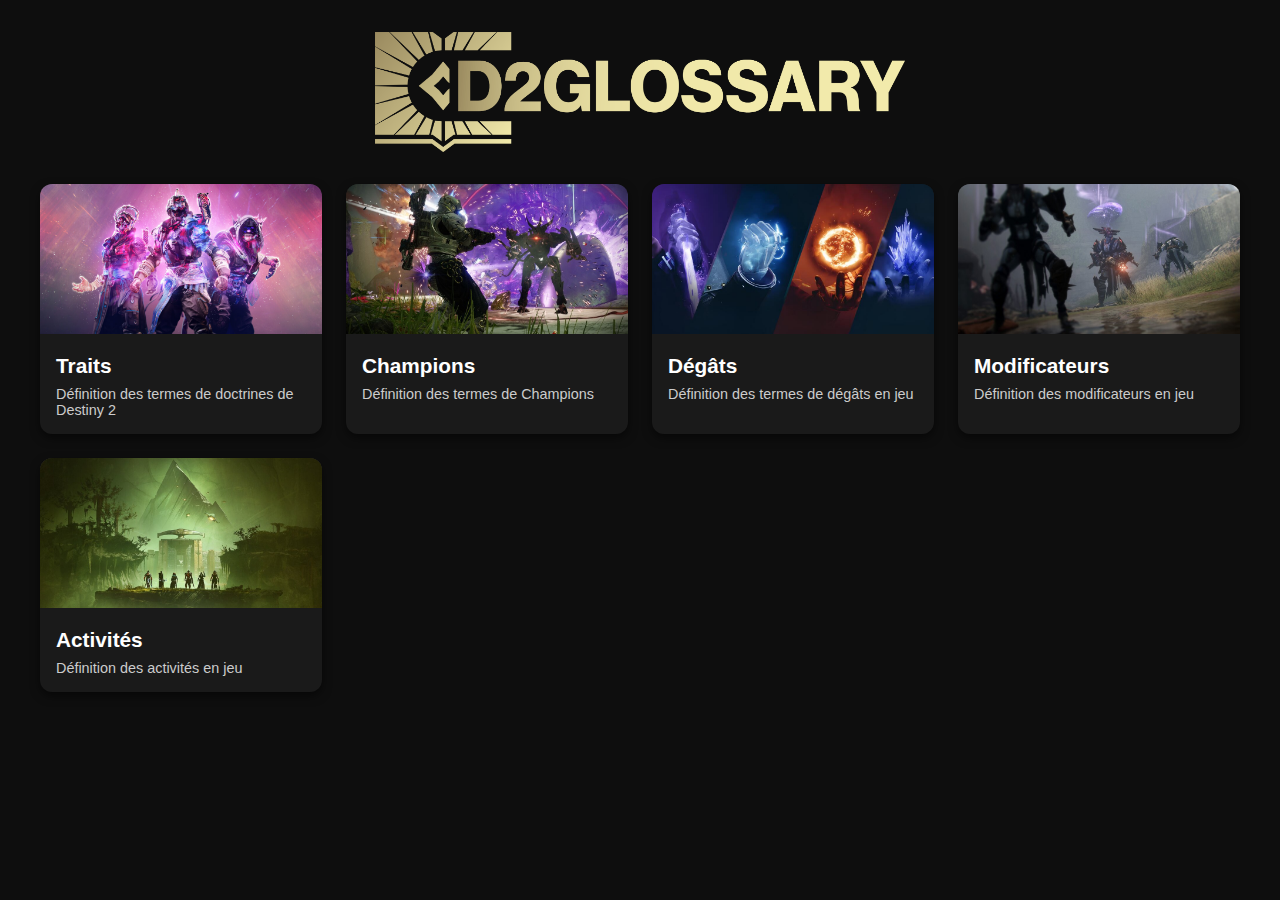
<file: d2glossaire/index.html>
<!DOCTYPE html>
<html lang="fr">
<head>
  <meta charset="UTF-8" />
  <meta name="viewport" content="width=device-width, initial-scale=1.0" />
  <link rel="icon" type="image/png" href="assets/src/ico/favicon-96x96.png" sizes="96x96" />
  <link rel="icon" type="image/svg+xml" href="assets/src/ico/favicon.svg" />
  <link rel="shortcut icon" href="assets/src/ico/favicon.ico" />
  <link rel="apple-touch-icon" sizes="180x180" href="assets/src/ico/apple-touch-icon.png" />
  <meta name="apple-mobile-web-app-title" content="D2Glossary" />
  <link rel="manifest" href="assets/src/ico/site.webmanifest" />
  <link rel="stylesheet" href="assets/css/banniere.css">
  <link rel="stylesheet" href="styles.css">
  <title>D2Glossaire</title>
</head>
<body>
  <div id="banniere-container"></div>
  <div class="nav-container" id="nav-list"></div>
  <script>
    async function loadBanniere() {
      const res = await fetch('assets/html/banniere.html');
      const html = await res.text();
      document.getElementById('banniere-container').innerHTML = html;
    }

    loadBanniere();
  </script>

  <script>
    // Liste manuelle temporaire (à remplacer par un appel serveur si tu veux lister dynamiquement)
    const subfolders = [
      {
        name: "Traits",
        path: "trait",
        image: "assets/src/Traits_thumb.jpg",
        subtitle: "Définition des termes de doctrines de Destiny 2"
      },
	  
	  {
        name: "Champions",
        path: "breaker",
        image: "assets/src/Champions_thumb.jpg",
        subtitle: "Définition des termes de Champions"
      },
	  
	  {
        name: "Dégâts",
        path: "damagetype",
        image: "assets/src/Doctrine_thumb.jpg",
        subtitle: "Définition des termes de dégâts en jeu"
      },

	  {
        name: "Modificateurs",
        path: "modifier",
        image: "assets/src/modifier_thumb.jpg",
        subtitle: "Définition des modificateurs en jeu"
      },

	  {
        name: "Activités",
        path: "activity",
        image: "assets/src/activity_thumb.jpg",
        subtitle: "Définition des activités en jeu"
      },
    ];

    const container = document.getElementById("nav-list");

    subfolders.forEach(entry => {
      const card = document.createElement("a");
      card.className = "nav-card";
      card.href = entry.path;

      card.innerHTML = `
        <img src="${entry.image}" class="nav-image" alt="${entry.name}">
        <div class="nav-content">
          <div class="nav-title">${entry.name}</div>
          <div class="nav-subtitle">${entry.subtitle}</div>
        </div>
      `;

      container.appendChild(card);
    });
  </script>
</body>
</html>
</file>
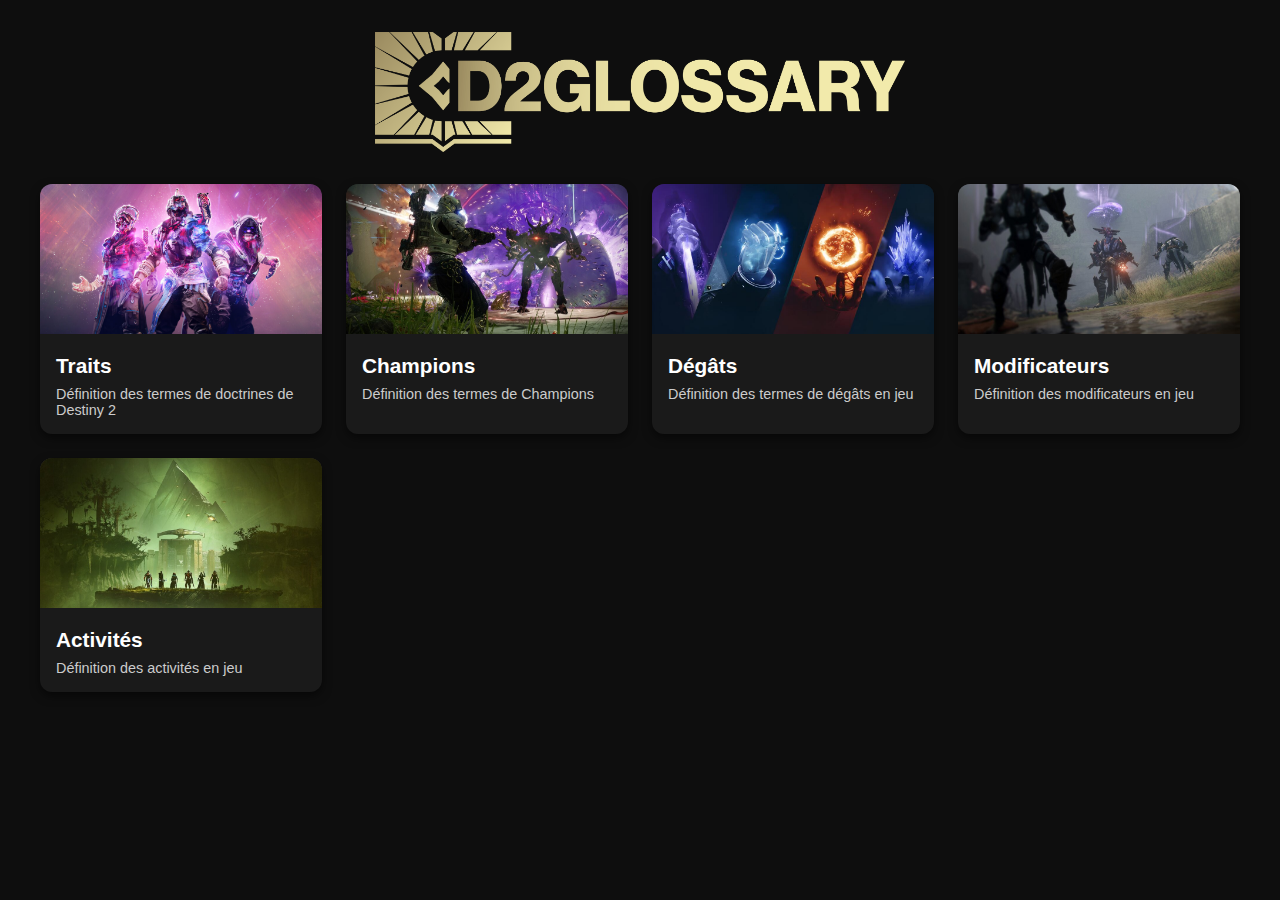
<file: d2glossary/index.html>
<!DOCTYPE html>
<html lang="fr">
<head>
  <meta charset="UTF-8" />
  <meta name="viewport" content="width=device-width, initial-scale=1.0" />
  <link rel="icon" type="image/png" href="assets/src/ico/favicon-96x96.png" sizes="96x96" />
  <link rel="icon" type="image/svg+xml" href="assets/src/ico/favicon.svg" />
  <link rel="shortcut icon" href="assets/src/ico/favicon.ico" />
  <link rel="apple-touch-icon" sizes="180x180" href="assets/src/ico/apple-touch-icon.png" />
  <meta name="apple-mobile-web-app-title" content="D2Glossary" />
  <link rel="manifest" href="assets/src/ico/site.webmanifest" />
  <link rel="stylesheet" href="assets/css/banniere.css">
  <link rel="stylesheet" href="styles.css">
  <title>D2Glossaire</title>
</head>
<body>
  <div id="banniere-container"></div>
  <div class="nav-container" id="nav-list"></div>
  <script>
    async function loadBanniere() {
      const res = await fetch('assets/html/banniere.html');
      const html = await res.text();
      document.getElementById('banniere-container').innerHTML = html;
    }

    loadBanniere();
  </script>

  <script>
    const subfolders = [
      {
        name: "Traits",
        path: "trait",
        image: "assets/src/Traits_thumb.jpg",
        subtitle: "Définition des termes de doctrines de Destiny 2"
      },
	  
	  {
        name: "Champions",
        path: "breaker",
        image: "assets/src/Champions_thumb.jpg",
        subtitle: "Définition des termes de Champions"
      },
	  
	  {
        name: "Dégâts",
        path: "damagetype",
        image: "assets/src/Doctrine_thumb.jpg",
        subtitle: "Définition des termes de dégâts en jeu"
      },

	  {
        name: "Modificateurs",
        path: "modifier",
        image: "assets/src/modifier_thumb.jpg",
        subtitle: "Définition des modificateurs en jeu"
      },

	  {
        name: "Activités",
        path: "activity",
        image: "assets/src/activity_thumb.jpg",
        subtitle: "Définition des activités en jeu"
      },
    ];

    const container = document.getElementById("nav-list");

    subfolders.forEach(entry => {
      const card = document.createElement("a");
      card.className = "nav-card";
      card.href = entry.path;

      card.innerHTML = `
        <img src="${entry.image}" class="nav-image" alt="${entry.name}">
        <div class="nav-content">
          <div class="nav-title">${entry.name}</div>
          <div class="nav-subtitle">${entry.subtitle}</div>
        </div>
      `;

      container.appendChild(card);
    });
  </script>
</body>
</html>
</file>
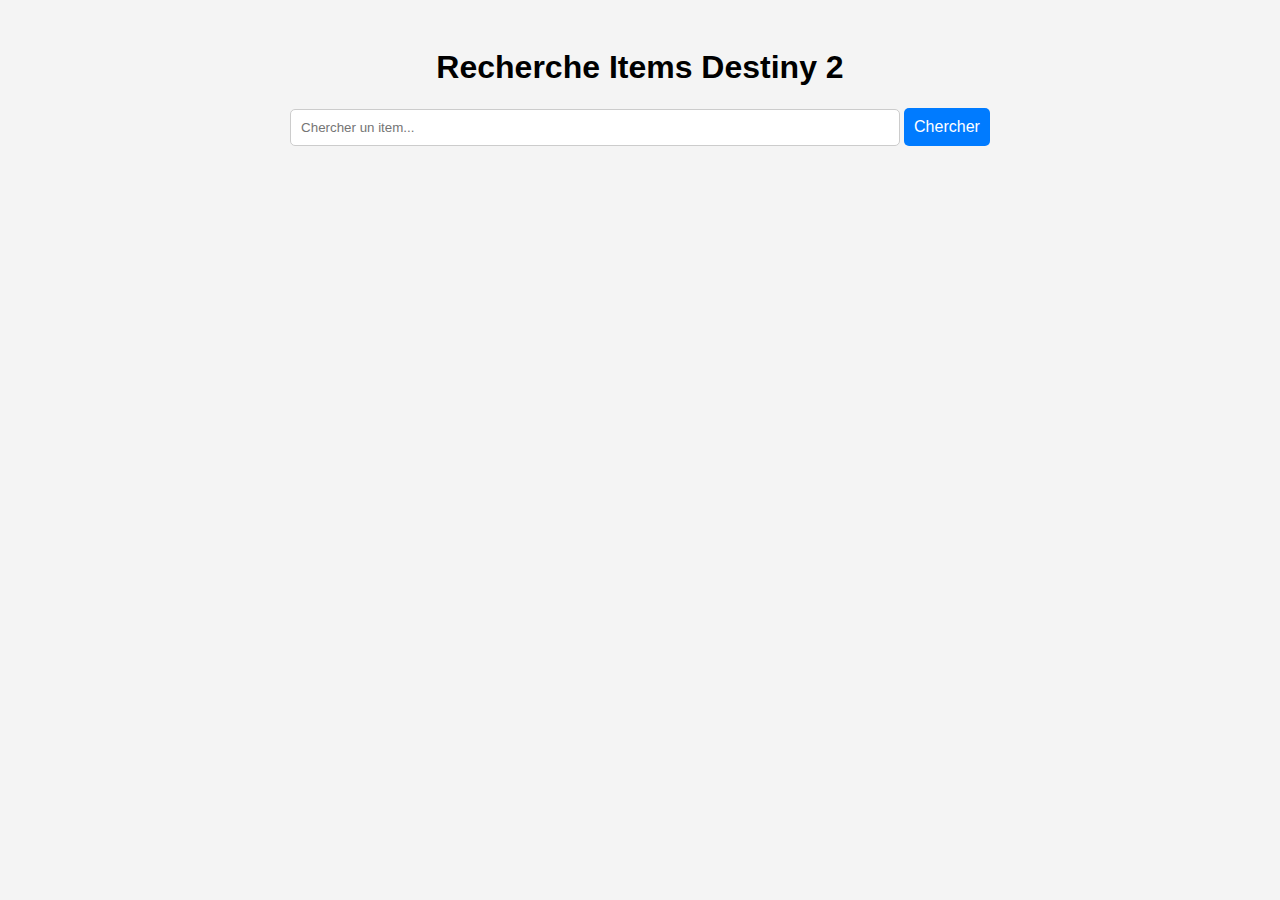
<file: getimage.html>
<!DOCTYPE html>
<html lang="fr">
<head>
  <meta charset="UTF-8">
  <meta name="viewport" content="width=device-width, initial-scale=1">
  <title>Recherche Items Destiny 2</title>
  <style>
    body {
      font-family: Arial, sans-serif;
      background-color: #f4f4f4;
      text-align: center;
      padding: 20px;
    }

    .container {
      width: 80%;
      margin: 0 auto;
    }

    #searchBar {
      padding: 10px;
      width: 60%;
      margin-bottom: 10px;
      border-radius: 5px;
      border: 1px solid #ccc;
    }

    button {
      padding: 10px;
      font-size: 16px;
      border-radius: 5px;
      cursor: pointer;
      background-color: #007bff;
      color: white;
      border: none;
    }

    button:hover {
      background-color: #0056b3;
    }

    .results {
      display: flex;
      flex-wrap: wrap;
      justify-content: center;
      margin-top: 20px;
    }

    .result-item {
      margin: 10px;
      cursor: pointer;
    }

    .result-item img {
      width: 100px;
      height: 100px;
      border-radius: 5px;
    }
  </style>
</head>
<body>

<div class="container">
  <h1>Recherche Items Destiny 2</h1>
  <input type="text" id="searchBar" placeholder="Chercher un item...">
  <button id="searchButton">Chercher</button>

  <div id="results" class="results"></div>
</div>

<script>
  const JSON_URL = 'https://www.bungie.net//common/destiny2_content/json/fr/DestinyInventoryItemDefinition-c6fc17f9-7b65-454f-b215-0627f9e4b5b0.json'; // Chemin vers ton fichier JSON

  document.getElementById('searchButton').addEventListener('click', async () => {
    const searchQuery = document.getElementById('searchBar').value.trim().toLowerCase();
    if (!searchQuery) return;

    try {
      // Charger dynamiquement le fichier JSON au moment de la recherche
      const response = await fetch(JSON_URL);
      const data = await response.json();

      // La structure est un objet avec des IDs comme clés, donc il faut parcourir les valeurs
      const items = Object.values(data);

      // Filtrer les items par nom
      const results = items.filter(item =>
        item.displayProperties && item.displayProperties.name &&
        item.displayProperties.name.toLowerCase().includes(searchQuery)
      );

      // Afficher les résultats
      const resultsContainer = document.getElementById('results');
      resultsContainer.innerHTML = ''; // Vider les anciens résultats

      if (results.length === 0) {
        resultsContainer.innerHTML = '<p>Aucun item trouvé.</p>';
        return;
      }

      results.forEach(item => {
        const imgElement = document.createElement('img');
        imgElement.src = `https://www.bungie.net${item.displayProperties.icon}`;
        imgElement.alt = item.displayProperties.name;
        imgElement.classList.add('result-item');

        // Clic = copier lien de l'image dans le presse-papier
        imgElement.addEventListener('click', () => {
          navigator.clipboard.writeText(imgElement.src)
            .then(() => console.log('Lien copié:', imgElement.src))
            .catch(err => console.error('Erreur lors de la copie:', err));
        });

        resultsContainer.appendChild(imgElement);
      });

    } catch (error) {
      console.error('Erreur de chargement du fichier JSON :', error);
      const resultsContainer = document.getElementById('results');
      resultsContainer.innerHTML = '<p>Erreur lors du chargement des données.</p>';
    }
  });
</script>

</body>
</html>
</file>
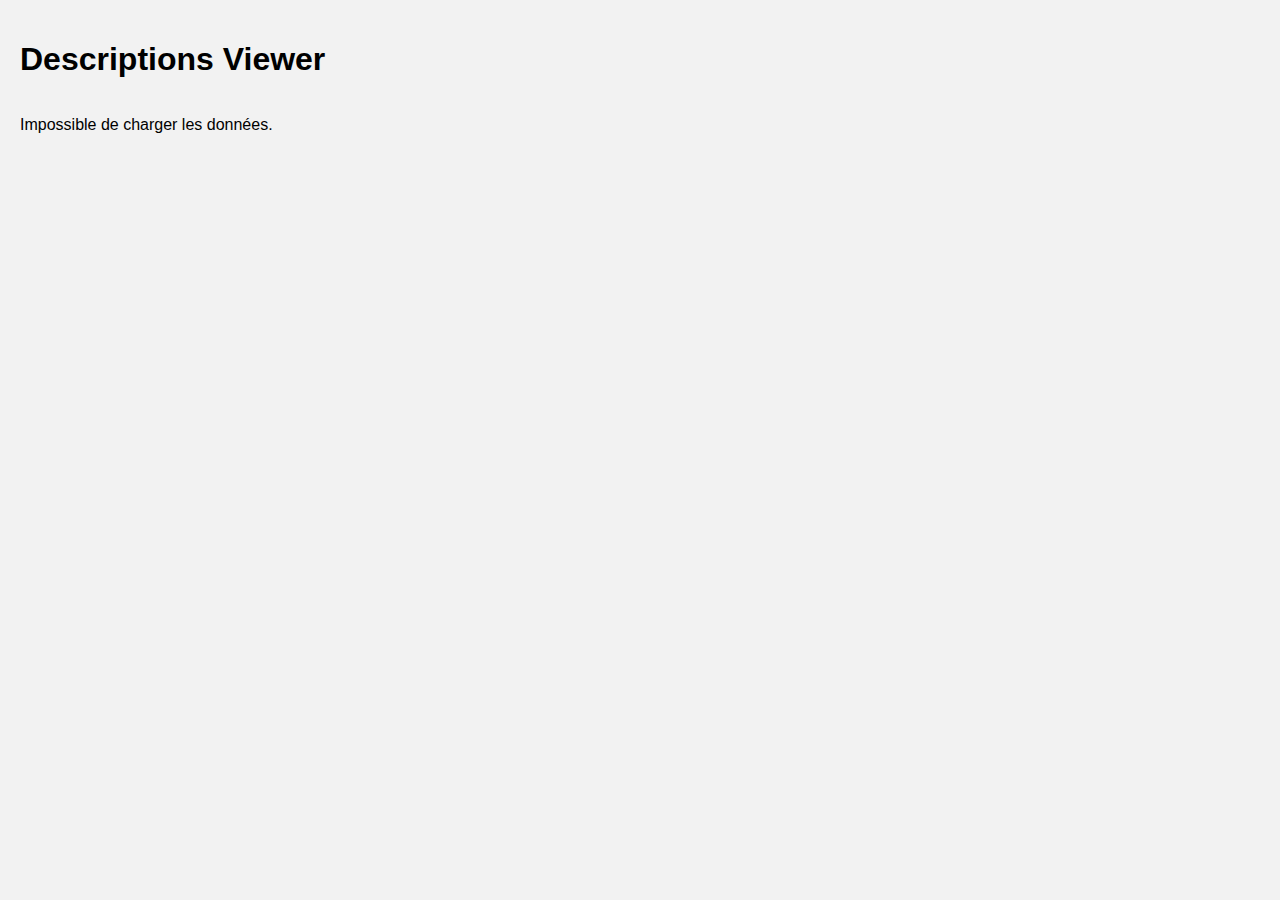
<file: d2glossaire/claritytest.html>
<!DOCTYPE html>
<html lang="fr">
<head>
    <meta charset="UTF-8">
    <link rel="stylesheet" href="assets/css/d2elementstyles.css">
    <title>Descriptions Viewer</title>
    <style>
        body {
            font-family: Arial, sans-serif;
            background-color: #f2f2f2;
            margin: 0;
            padding: 20px;
        }

        .container {
            display: flex;
            flex-wrap: wrap;
            gap: 20px;
        }

        .card {
            background: white;
            border-radius: 10px;
            box-shadow: 0 2px 8px rgba(0,0,0,0.1);
            padding: 20px;
            flex: 1 1 calc(33% - 20px); /* 3 par ligne */
            max-width: calc(33% - 20px);
            box-sizing: border-box;
        }

        .card p {
            margin-bottom: 10px;
        }

        .spacer {
            margin: 10px 0;
        }
    </style>
</head>
<body>

    <h1>Descriptions Viewer</h1>
    <div class="container" id="cards-container"></div>

    <script>
        const JSON_PATH = 'data/clarity.json'; // <<< Chemin absolu ou relatif vers ton fichier .json

        async function loadDescriptions() {
            try {
                const response = await fetch(JSON_PATH);
                if (!response.ok) {
                    throw new Error(`Erreur HTTP : ${response.status}`);
                }
                const data = await response.json();
                renderCards(data);
            } catch (error) {
                console.error('Erreur de chargement du JSON :', error);
                document.getElementById('cards-container').innerHTML = "<p>Impossible de charger les données.</p>";
            }
        }

        function renderCards(data) {
            const container = document.getElementById('cards-container');
            container.innerHTML = ''; // vide au cas où

            for (const id in data) {
                const item = data[id];
                const card = document.createElement('div');
                card.className = 'card';

                const title = document.createElement('h2');
                title.textContent = item.name;
                card.appendChild(title);

                item.descriptions.en.forEach(section => {
                    if (section.linesContent) {
                        const p = document.createElement('p');
                        section.linesContent.forEach(line => {
                            let element;
                            if (line.link) {
                                element = document.createElement('a');
                                element.href = line.link;
                                element.textContent = line.text;
                                element.target = '_blank';
                            } else {
                                element = document.createElement('span');
                                element.textContent = line.text;
                            }

                            if (line.classNames) {
                                line.classNames.forEach(cls => {
                                    element.classList.add(cls);
                                });
                            }

                            p.appendChild(element);
                            p.append(' '); // espace après chaque fragment
                        });
                        card.appendChild(p);
                    } else if (section.classNames && section.classNames.includes('spacer')) {
                        const spacer = document.createElement('div');
                        spacer.className = 'spacer';
                        card.appendChild(spacer);
                    }
                });

                container.appendChild(card);
            }
        }

        // Démarre le chargement au démarrage de la page
        loadDescriptions();
    </script>
</body>
</html>
</file>
<file: d2glossaire/assets/css/banniere.css>
/* popupitem.css */
.logo-wrapper {
  display: flex;
  justify-content: center;
  margin-bottom: 2rem;
}

.logo-img {
  display: block;
  max-width: 100%;
  height: auto;
  max-height: 120px;
  object-fit: contain;
}
</file>
<file: d2glossaire/styles.css>
body {
  margin: 0;
  padding: 2rem;
  background-color: #0e0e0e;
  color: #fff;
  font-family: 'Segoe UI', sans-serif;
}

.nav-container {
  display: grid;
  grid-template-columns: repeat(auto-fit, minmax(280px, 1fr));
  gap: 1.5rem;
  max-width: 1200px;
  margin: 0 auto;
}

.nav-card {
  background-color: #1a1a1a;
  border-radius: 12px;
  overflow: hidden;
  box-shadow: 0 4px 10px rgba(0,0,0,0.5);
  text-decoration: none;
  color: inherit;
  transition: transform 0.2s;
}

.nav-card:hover {
  transform: scale(1.03);
}

.nav-image {
  width: 100%;
  height: 150px;
  object-fit: cover;
  background-color: #2c2c2c;
}

.nav-content {
  padding: 1rem;
}

.nav-title {
  font-size: 1.3rem;
  font-weight: bold;
}

.nav-subtitle {
  font-size: 0.9rem;
  color: #ccc;
  margin-top: 0.5rem;
}

.back-button {
  position: absolute;
  left: 0;
  top: 50%;
  transform: translateY(-50%);
  color: #eee;
  text-decoration: none;
  background-color: #2a2a2a;
  padding: 0.5rem 1rem;
  border-radius: 6px;
  font-weight: bold;
}

h1 {
  font-size: 2rem;
  margin: 0;
}

.search-box {
  text-align: center;
  margin-bottom: 1rem;
  max-width: 1200px;
  margin: 0 auto;
}

.search-box input {
  padding: 0.5rem;
  width: 90%;
  border-radius: 6px;
  border: none;
  font-size: 1rem;
}

.grid {
  display: grid;
  grid-template-columns: repeat(auto-fit, minmax(200px, 1fr));
  gap: 1rem;
  max-width: 1200px;
  margin: 1rem auto;
}

.trait-card {
  background-color: #1f1f1f;
  border-radius: 10px;
  padding: 1rem;
  text-align: center;
  cursor: pointer;
  transition: transform 0.2s;
  box-shadow: 0 2px 10px rgba(0,0,0,0.4);
}

.trait-card:hover {
  transform: scale(1.05);
}

.trait-card img {
  width: 64px;
  height: 64px;
  object-fit: contain;
  margin-bottom: 0.5rem;
}

.close-btn, .share-btn {
  position: absolute;
  top: 0.5rem;
  background: none;
  border: none;
  color: #eee;
  font-size: 1.2rem;
  cursor: pointer;
}

.close-btn {
  right: 0.5rem;
}

.share-btn {
  left: 0.5rem;
}
</file>
<file: d2glossary/assets/css/banniere.css>
/* popupitem.css */
.logo-wrapper {
  display: flex;
  justify-content: center;
  margin-bottom: 2rem;
}

.logo-img {
  display: block;
  max-width: 100%;
  height: auto;
  max-height: 120px;
  object-fit: contain;
}
</file>
<file: d2glossary/styles.css>
body {
  margin: 0;
  padding: 2rem;
  background-color: #0e0e0e;
  color: #fff;
  font-family: 'Segoe UI', sans-serif;
}

.nav-container {
  display: grid;
  grid-template-columns: repeat(auto-fit, minmax(280px, 1fr));
  gap: 1.5rem;
  max-width: 1200px;
  margin: 0 auto;
}

.nav-card {
  background-color: #1a1a1a;
  border-radius: 12px;
  overflow: hidden;
  box-shadow: 0 4px 10px rgba(0,0,0,0.5);
  text-decoration: none;
  color: inherit;
  transition: transform 0.2s;
}

.nav-card:hover {
  transform: scale(1.03);
}

.nav-image {
  width: 100%;
  height: 150px;
  object-fit: cover;
  background-color: #2c2c2c;
}

.nav-content {
  padding: 1rem;
}

.nav-title {
  font-size: 1.3rem;
  font-weight: bold;
}

.nav-subtitle {
  font-size: 0.9rem;
  color: #ccc;
  margin-top: 0.5rem;
}

.back-button {
  position: absolute;
  left: 0;
  top: 50%;
  transform: translateY(-50%);
  color: #eee;
  text-decoration: none;
  background-color: #2a2a2a;
  padding: 0.5rem 1rem;
  border-radius: 6px;
  font-weight: bold;
}

h1 {
  font-size: 2rem;
  margin: 0;
}

.search-box {
  text-align: center;
  margin-bottom: 1rem;
  max-width: 1200px;
  margin: 0 auto;
}

.search-box input {
  padding: 0.5rem;
  width: 90%;
  border-radius: 6px;
  border: none;
  font-size: 1rem;
}

.grid {
  display: grid;
  grid-template-columns: repeat(auto-fit, minmax(200px, 1fr));
  gap: 1rem;
  max-width: 1200px;
  margin: 1rem auto;
}

.trait-card {
  background-color: #1f1f1f;
  border-radius: 10px;
  padding: 1rem;
  text-align: center;
  cursor: pointer;
  transition: transform 0.2s;
  box-shadow: 0 2px 10px rgba(0,0,0,0.4);
}

.trait-card:hover {
  transform: scale(1.05);
}

.trait-card img {
  width: 64px;
  height: 64px;
  object-fit: contain;
  margin-bottom: 0.5rem;
}

.close-btn, .share-btn {
  position: absolute;
  top: 0.5rem;
  background: none;
  border: none;
  color: #eee;
  font-size: 1.2rem;
  cursor: pointer;
}

.close-btn {
  right: 0.5rem;
}

.share-btn {
  left: 0.5rem;
}
</file>
<file: d2glossaire/assets/css/d2elementstyles.css>
/* Déclaration des variables de couleurs et polices */
:root {
    /* Couleurs principales */
    --void-color: #B283CC;
    --solar-color: #F16F27;
    --arc-color: #7AECF3;
    --stasis-color: #4D87FF;
    --strand-color: #35E366;
    --primary-color: #FFFFFF;
    --special-color: #7AF48B;
    --heavy-color: #B286FF;
    --exotic-label-color: #B09C4F;
    --legendary-label-color: #644D71;
    --mod-fg-color: #0AF3F3;
    --yellow-color: #ffc107;

    /* Polices */
    --font-class-ammo-activity: 'Destiny2Class-ammo', sans-serif;
    --font-d2symbols: 'Destiny2Symbols', sans-serif;
}

/* Police personnalisée */
@font-face {
    font-family: 'Destiny2Class-ammo';
    src: url('../fonts/Destiny2Class-ammo.ttf') format('truetype');
}

@font-face {
    font-family: 'Destiny2Symbols';
    src: url('../fonts/destiny_symbols_common.otf') format('truetype');
}

/* Font-family par défaut pour Destiny2Class-ammo */
.primary::before,
.special::before,
.heavy::before,
.hunter::before,
.titan::before,
.warlock::before,
.pve::before,
.pvp::before {
    font-family: var(--font-class-ammo-activity);
}

/* Font-family par défaut pour Destiny2Symbols */
.void::before,
.solar::before,
.arc::before,
.stasis::before,
.strand::before,
.barrier::before,
.unstoppable::before,
.overload::before {
    font-family: var(--font-d2symbols);
}

/* Classe Primary */
.primary::before {
    content: '\0045'; /* Icône primaire */
    color: var(--primary-color);
}

/* Classe Special */
.special::before {
    content: '\0044'; /* Icône spéciale */
    color: var(--special-color);
}

/* Classe Heavy */
.heavy::before {
    content: '\0046'; /* Icône heavy */
    color: var(--heavy-color);
}

/* Classe Void */
.void::before {
    content: '\E144'; /* Unicode corrigé */
    color: var(--void-color);
}

/* Classe PVE */
.pve::before {
    content: "🎮";
    color: blue;
}

/* Classe PVP */
.pvp::before {
    content: "⚔️";
    color: red;
}

/* Classe Solar */
.solar::before {
    content: '\E140'; /* Unicode pour Solar */
    color: var(--solar-color);
}

/* Classe Arc */
.arc::before {
    content: '\E143'; /* Unicode pour Arc */
    color: var(--arc-color);
}

/* Classe Stasis */
.stasis::before {
    content: '\E0F9'; /* Unicode pour Stasis */
    color: var(--stasis-color);
}

/* Classe Strand */
.strand::before {
    content: '\EC0E'; /* Unicode pour Strand */
    color: var(--strand-color);
}

/* Classe Barrier */
.barrier::before {
    content: '\E060'; /* Unicode pour Barrier */
    color: var(--mod-fg-color);
}

/* Classe Unstoppable */
.unstoppable::before {
    content: '\E062'; /* Unicode pour Unstoppable */
    color: var(--mod-fg-color);
}

/* Classe Overload */
.overload::before {
    content: '\E061'; /* Unicode pour Overload */
    color: var(--mod-fg-color);
}

/* Classe Hunter */
.hunter::before {
    content: '\0041'; /* Hunter */
    color: black;
}

/* Classe Titan */
.titan::before {
    content: '\0042'; /* Titan */
    color: black;
}

/* Classe Warlock */
.warlock::before {
    content: '\0043'; /* Warlock */
    color: black;
}

/* Classe Bold */
.bold {
    font-weight: bold;
}

/* Classe Title */
.title {
    font-weight: bold;
}

/* Classe Enhanced Arrow */
.enhancedArrow {
    color: var(--exotic-label-color);
}

/* Classe Green */
.green {
    color: var(--special-color);
}

/* Classe Yellow */
.yellow {
    color: var(--yellow-color);
}
</file>
